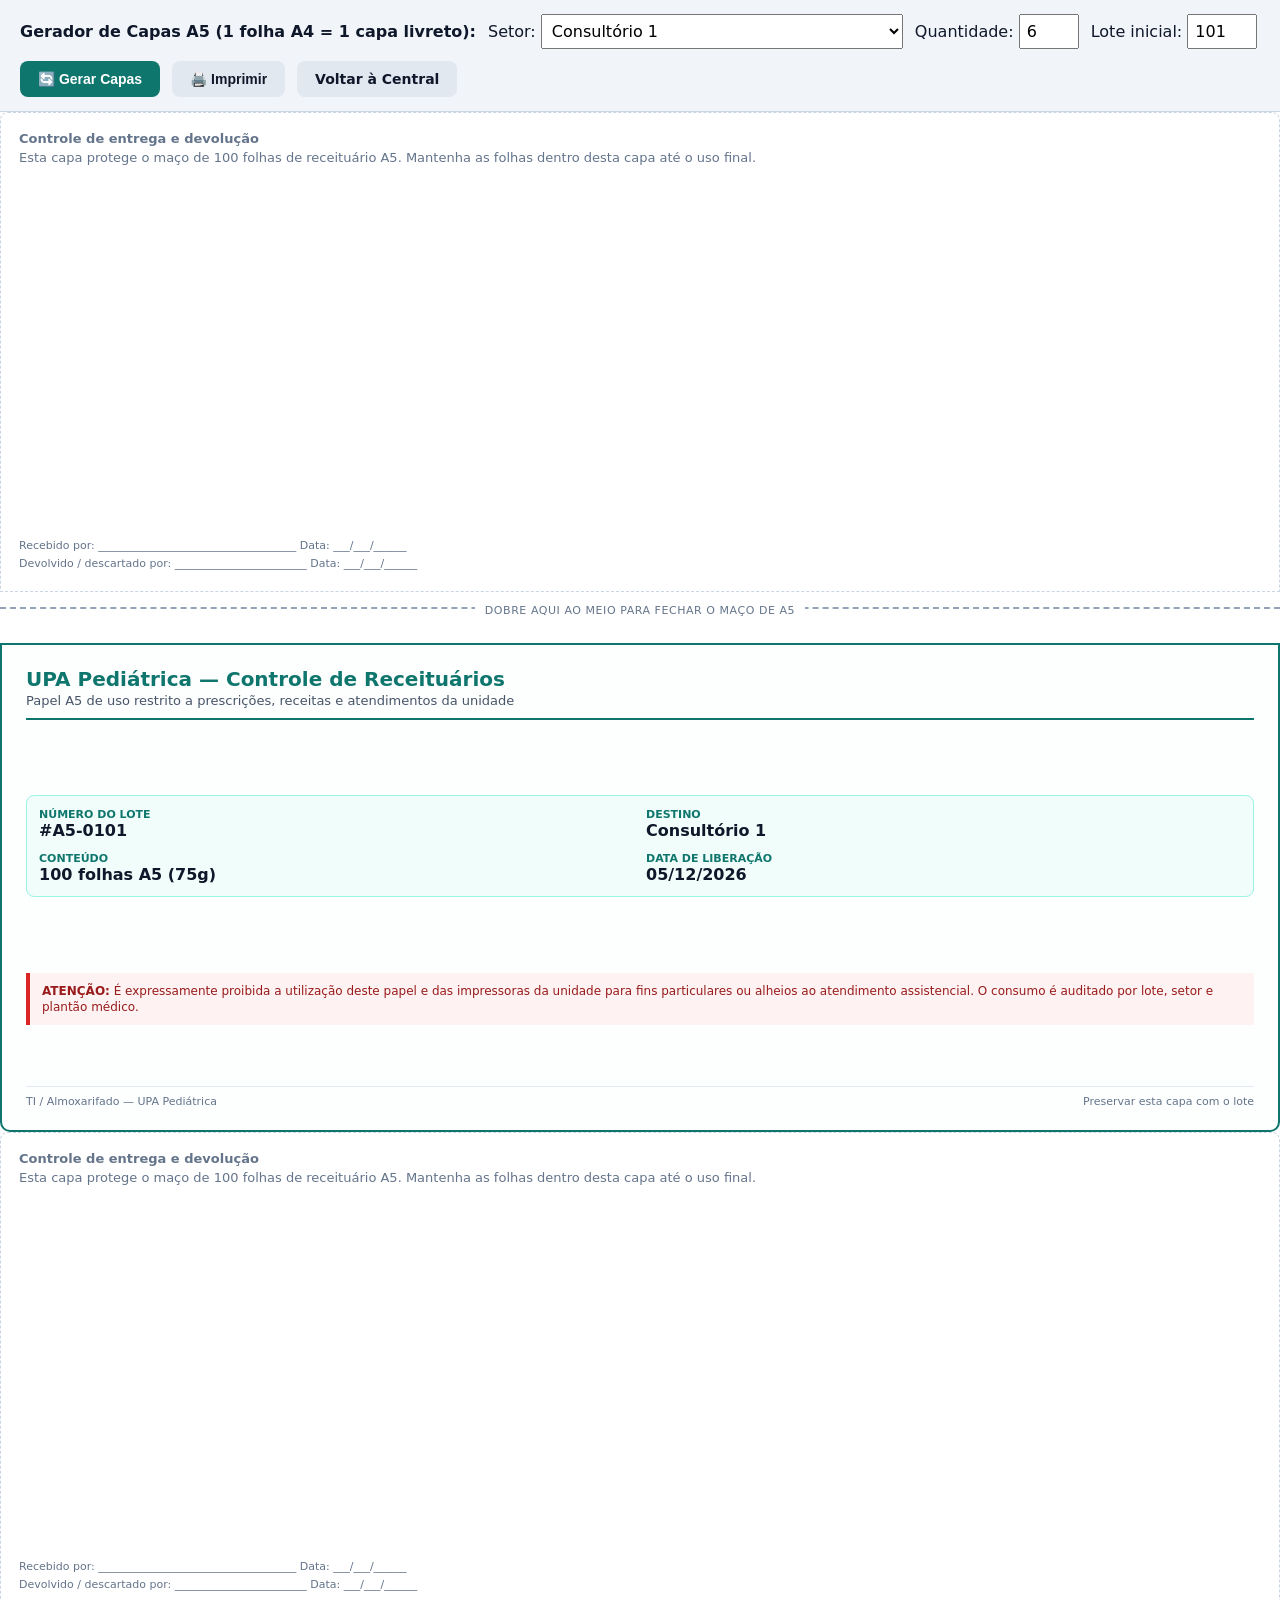
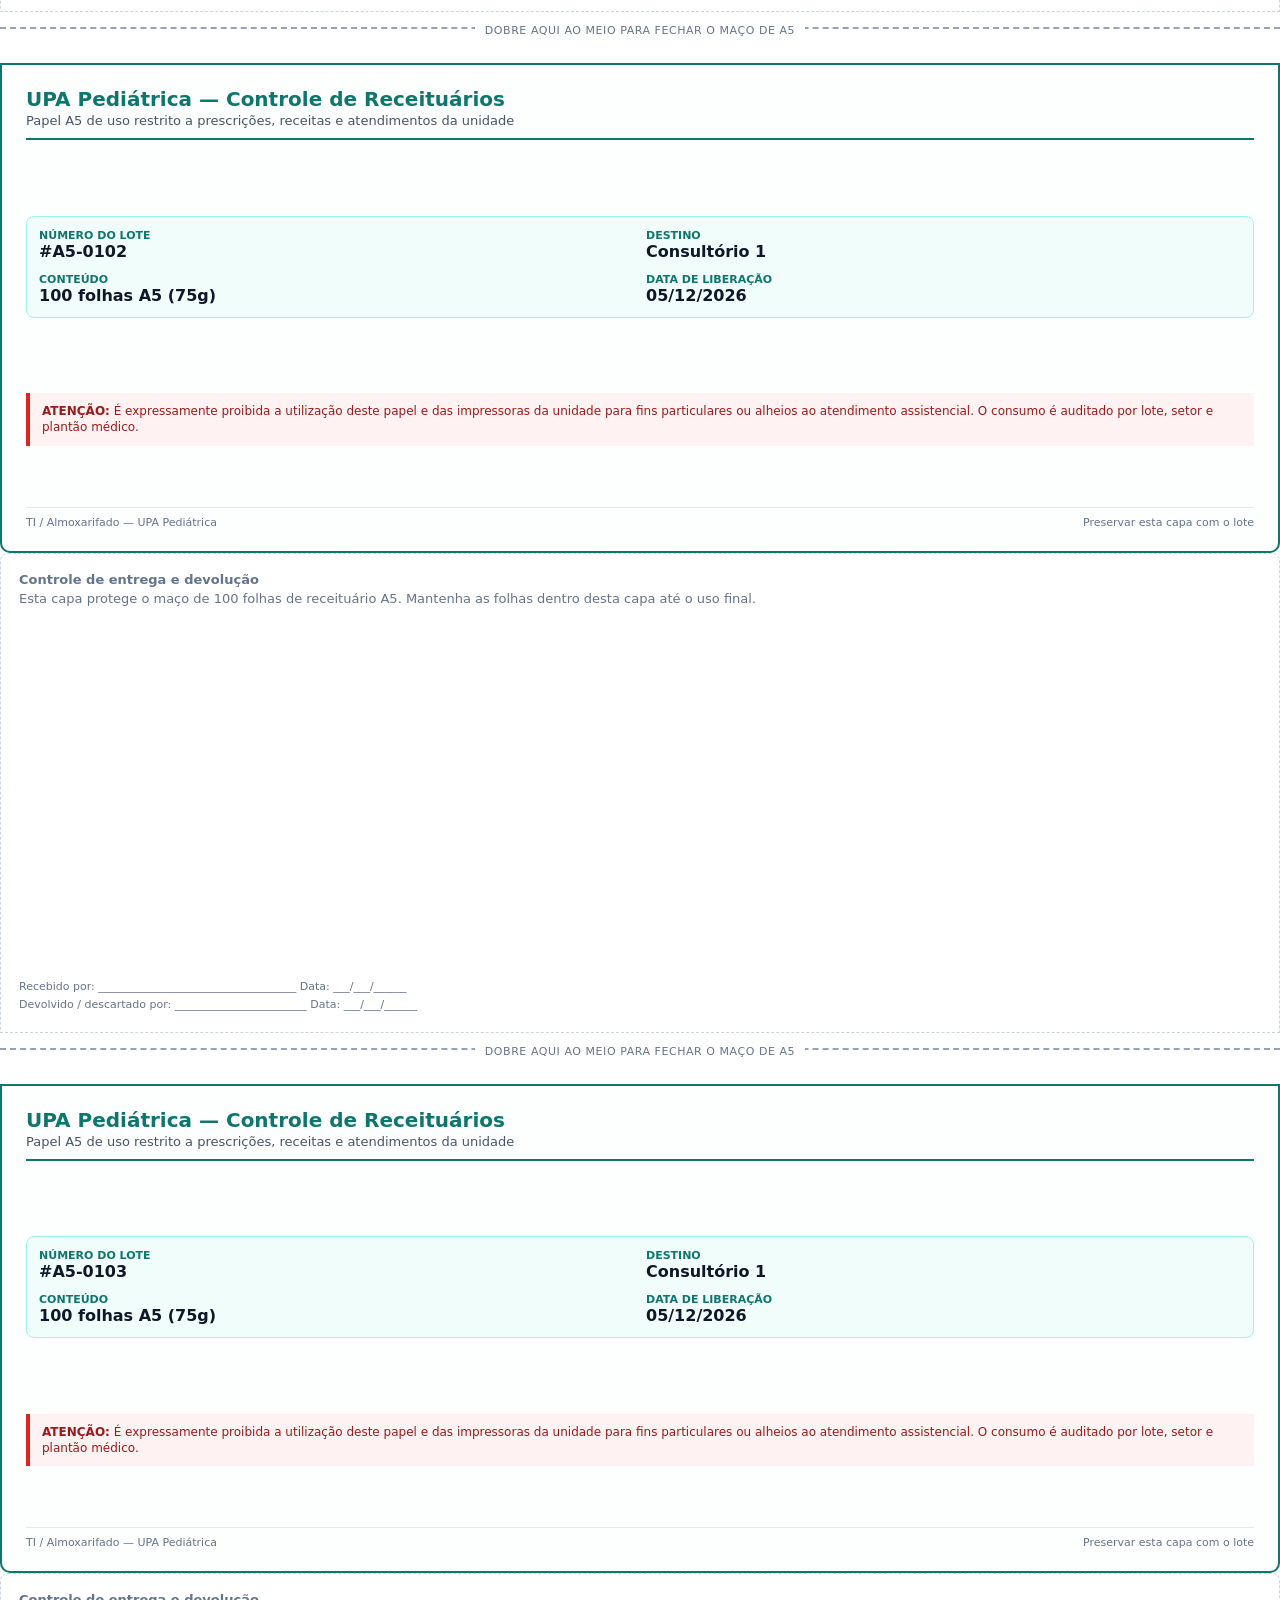
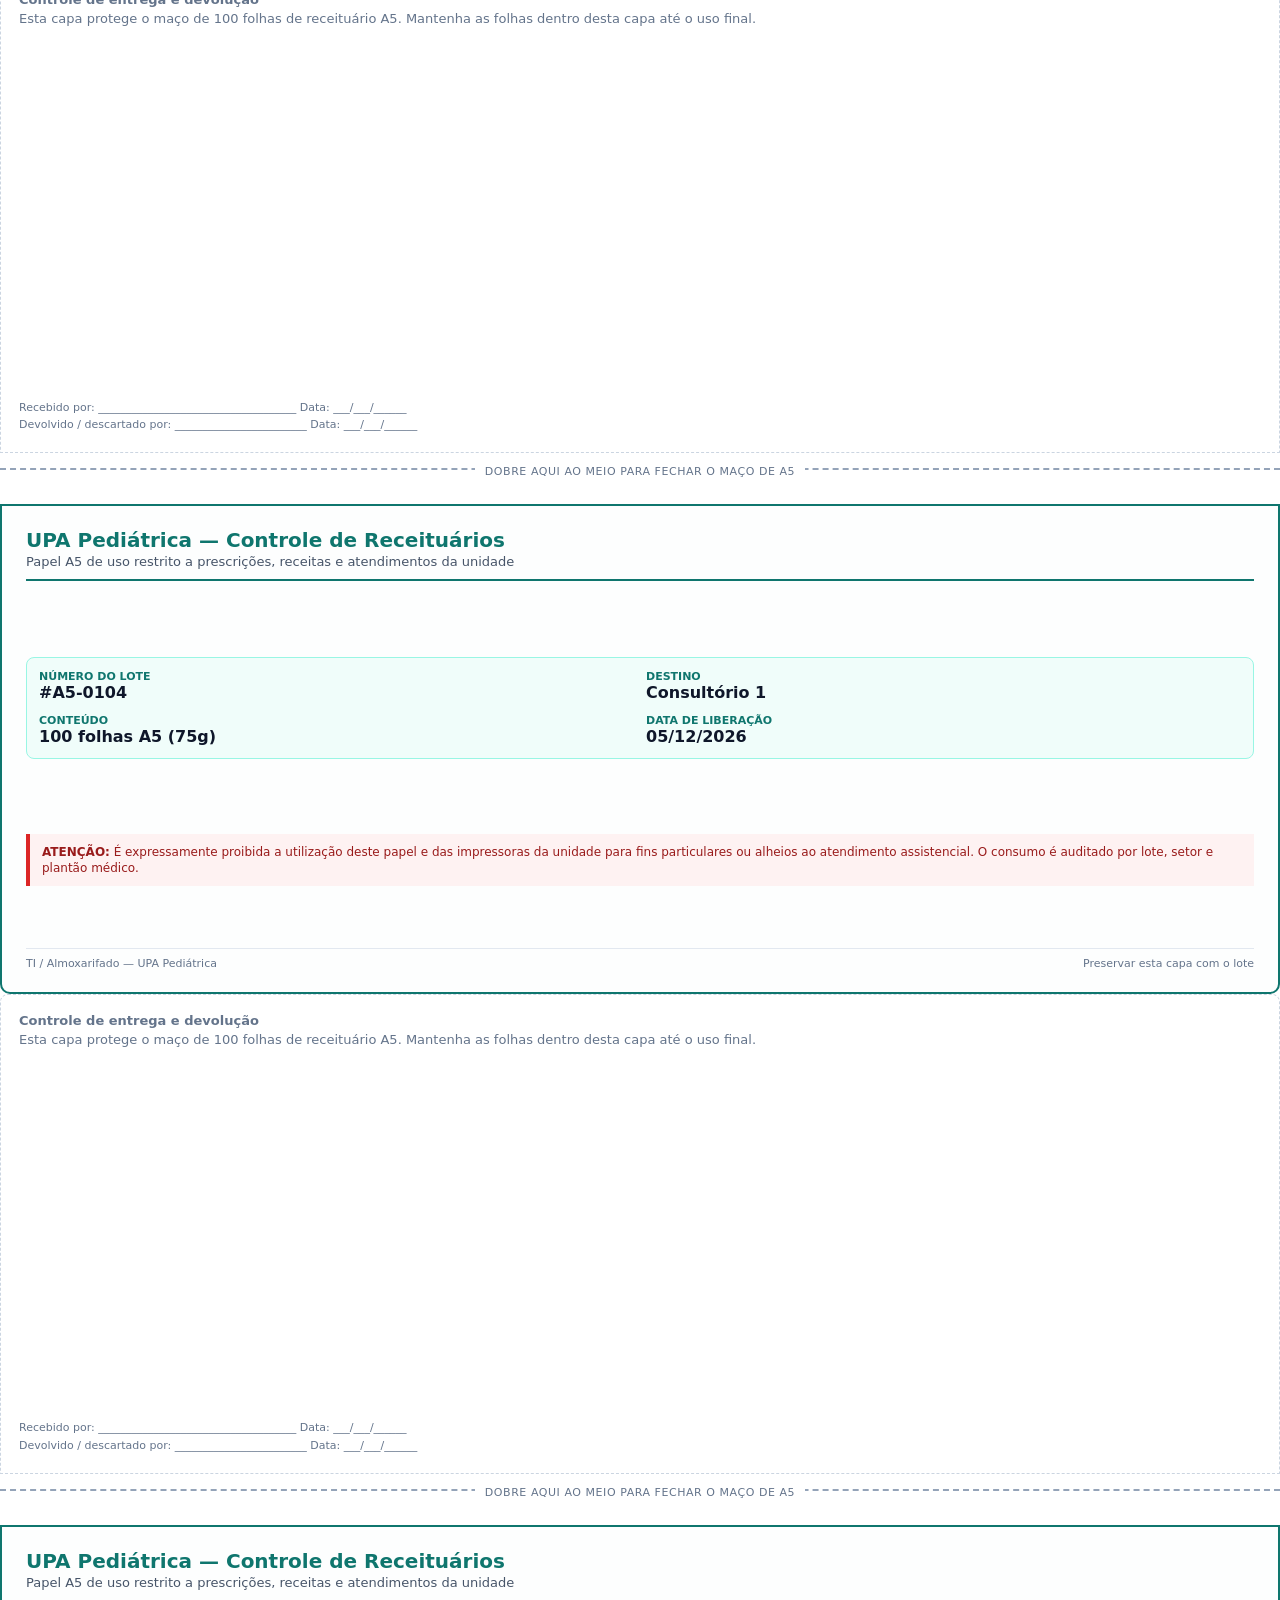
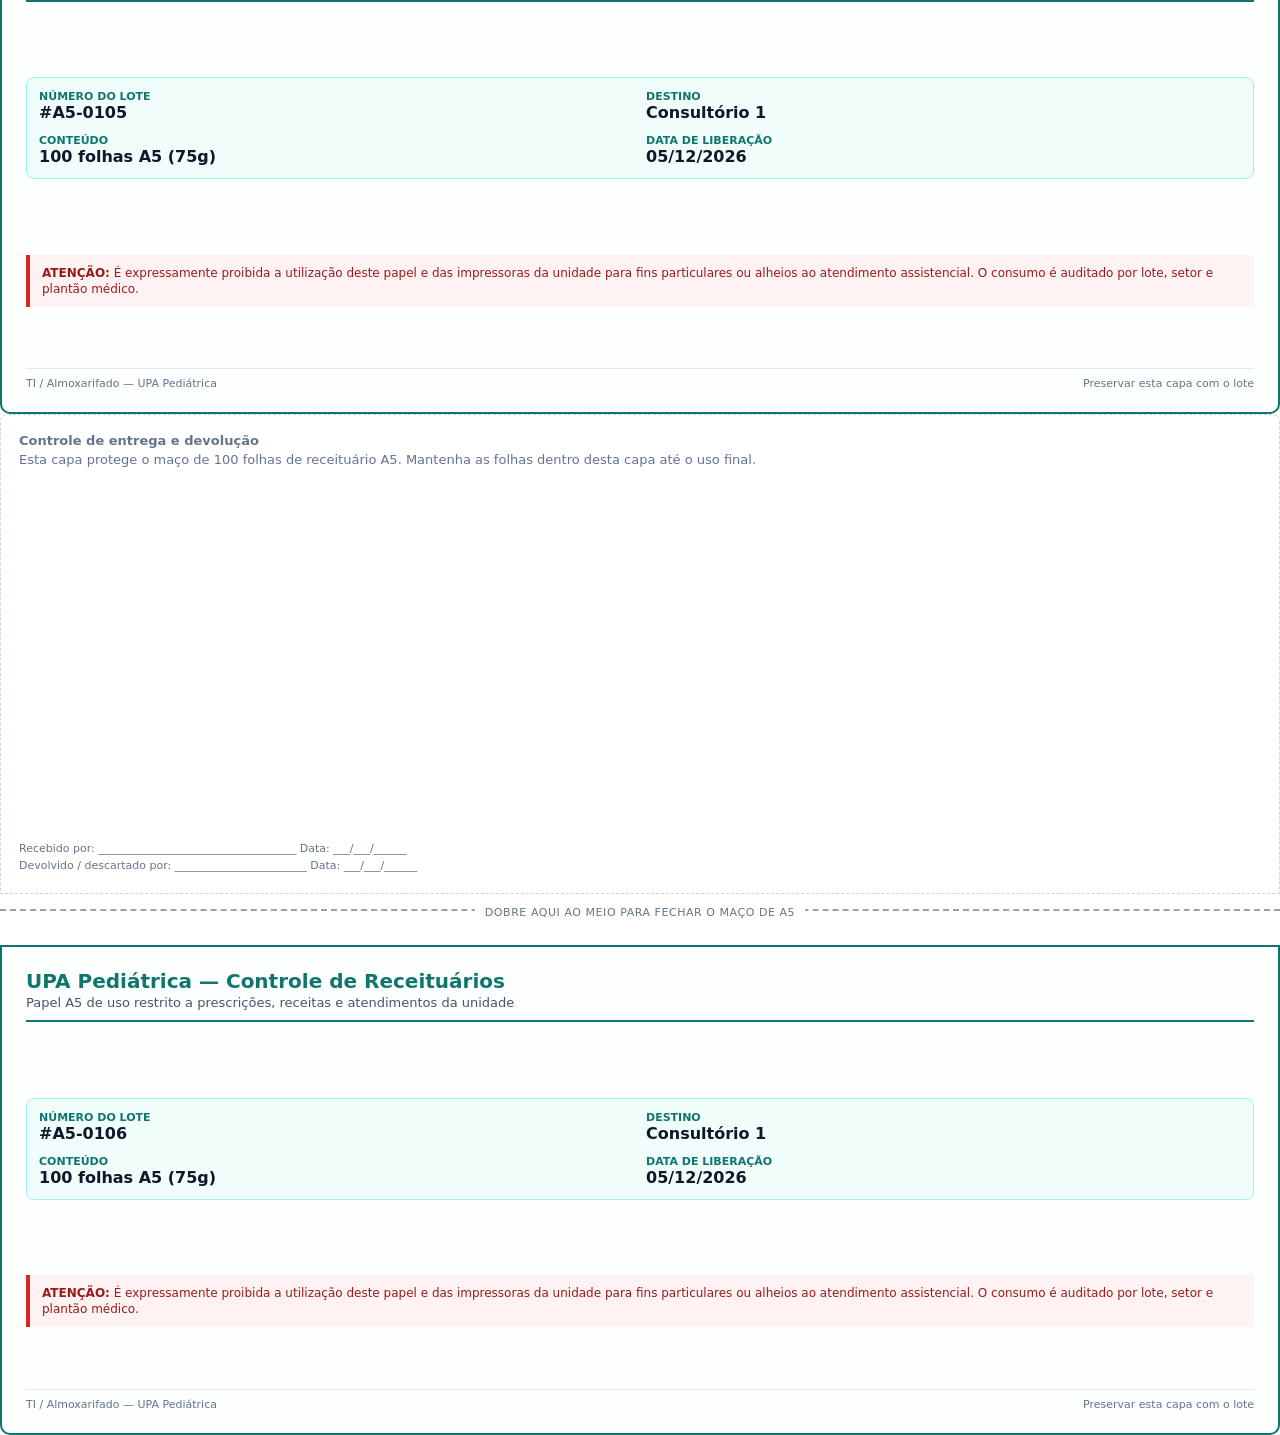
<file: capas.html>
<!DOCTYPE html>
<html lang="pt-BR">
<head>
  <meta charset="utf-8">
  <title>Capas de Papel A5 — Controle de Receituários</title>
  <style>
    @page { size: A4 portrait; margin: 12mm 15mm; }
    * { box-sizing: border-box; }
    body { font-family: "Segoe UI", system-ui, Arial, sans-serif; margin: 0; color: #0f172a; background: #fff; }
    .nao-imprimir {
      background: #f1f5f9;
      padding: 14px 20px;
      border-bottom: 1px solid #cbd5e1;
      display: flex;
      gap: 12px;
      align-items: center;
      flex-wrap: wrap;
    }
    .btn {
      background: #0f766e;
      color: #fff;
      border: 0;
      padding: 10px 18px;
      border-radius: 8px;
      font-weight: 700;
      font-size: 14px;
      cursor: pointer;
      text-decoration: none;
      display: inline-flex;
      align-items: center;
      gap: 6px;
    }
    .btn:hover { background: #115e59; }
    .btn.sec { background: #e2e8f0; color: #0f172a; }
    .btn.sec:hover { background: #cbd5e1; }

    /* Cada folha A4 vira uma capa. A dobra no meio (linha pontilhada) fecha o maço de A5 como um livro. */
    .pagina-a4 {
      width: 100%;
      height: 270mm;
      page-break-after: always;
      display: flex;
      flex-direction: column;
      position: relative;
    }
    .metade-verso {
      flex: 1;
      border: 1px dashed #cbd5e1;
      border-radius: 8px 8px 0 0;
      padding: 18px;
      display: flex;
      flex-direction: column;
      justify-content: space-between;
      color: #64748b;
      font-size: 13px;
    }
    .linha-dobra {
      border-top: 2px dashed #94a3b8;
      text-align: center;
      margin: 4mm 0;
      position: relative;
    }
    .linha-dobra span {
      position: relative;
      top: -10px;
      background: #fff;
      padding: 0 10px;
      font-size: 11px;
      color: #64748b;
      text-transform: uppercase;
      letter-spacing: .05em;
    }
    .metade-frente {
      flex: 1;
      border: 2px solid #0f766e;
      border-radius: 0 0 10px 10px;
      padding: 22px 24px;
      display: flex;
      flex-direction: column;
      justify-content: space-between;
      background: #fdfefe;
    }
    .cab { border-bottom: 2px solid #0f766e; padding-bottom: 10px; }
    .cab h1 { margin: 0; font-size: 20px; color: #0f766e; }
    .cab p { margin: 2px 0 0; font-size: 13px; color: #475569; }
    .quadro-lote {
      display: grid;
      grid-template-columns: 1fr 1fr;
      gap: 12px;
      margin: 14px 0;
      background: #f0fdfa;
      border: 1px solid #99f6e4;
      border-radius: 8px;
      padding: 12px;
    }
    .quadro-lote div b { display: block; font-size: 11px; text-transform: uppercase; color: #0f766e; }
    .quadro-lote div span { font-size: 16px; font-weight: 700; color: #0f172a; }
    .aviso-legal {
      background: #fef2f2;
      border-left: 4px solid #dc2626;
      padding: 10px 12px;
      font-size: 12px;
      color: #991b1b;
      line-height: 1.35;
    }
    .rodape-frente {
      display: flex;
      justify-content: space-between;
      align-items: flex-end;
      font-size: 11px;
      color: #64748b;
      border-top: 1px solid #e2e8f0;
      padding-top: 8px;
    }

    @media print {
      .nao-imprimir { display: none !important; }
      body { margin: 0; }
    }
  </style>
</head>
<body>
  <div class="nao-imprimir">
    <b>Gerador de Capas A5 (1 folha A4 = 1 capa livreto):</b>
    <label>Setor:
      <select id="selSetor" style="padding:6px; font:inherit;">
        <option value="Consultório 1">Consultório 1</option>
        <option value="Consultório 2">Consultório 2</option>
        <option value="Consultório 3">Consultório 3</option>
        <option value="Consultório 4">Consultório 4</option>
        <option value="Consultório 6">Consultório 6</option>
        <option value="Consultório 7">Consultório 7</option>
        <option value="Recepção">Recepção</option>
        <option value="Consultório ______">Deixar em branco (preencher na caneta)</option>
      </select>
    </label>
    <label>Quantidade:
      <input id="qtd" type="number" min="1" max="50" value="6" style="width:60px; padding:6px; font:inherit;">
    </label>
    <label>Lote inicial:
      <input id="loteIni" type="number" min="1" value="101" style="width:70px; padding:6px; font:inherit;">
    </label>
    <button class="btn" id="btnGerar" type="button">🔄 Gerar Capas</button>
    <button class="btn sec" onclick="window.print()" type="button">🖨️ Imprimir</button>
    <a class="btn sec" href="./index.html">Voltar à Central</a>
  </div>

  <div id="folhas"></div>

  <!-- Script 100% Inline para funcionar em qualquer servidor ou GitHub Pages sem erro 404 -->
  <script>
    'use strict';
    const $ = id => document.getElementById(id);

    function dataHoje() {
      return new Date().toLocaleDateString('pt-BR');
    }

    function gerar() {
      const setor = $('selSetor').value;
      const qtd = Math.min(100, Math.max(1, parseInt($('qtd').value, 10) || 1));
      const loteIni = parseInt($('loteIni').value, 10) || 101;
      const container = $('folhas');
      container.replaceChildren();

      for (let i = 0; i < qtd; i++) {
        const lote = loteIni + i;
        const folha = document.createElement('div');
        folha.className = 'pagina-a4';
        folha.innerHTML = `
          <div class="metade-verso">
            <div>
              <b>Controle de entrega e devolução</b>
              <p style="margin:4px 0 0;">Esta capa protege o maço de 100 folhas de receituário A5. Mantenha as folhas dentro desta capa até o uso final.</p>
            </div>
            <div style="font-size:11px; line-height:1.6;">
              Recebido por: ____________________________________ Data: ___/___/______<br>
              Devolvido / descartado por: ________________________ Data: ___/___/______
            </div>
          </div>

          <div class="linha-dobra">
            <span>Dobre aqui ao meio para fechar o maço de A5</span>
          </div>

          <div class="metade-frente">
            <div class="cab">
              <h1>UPA Pediátrica — Controle de Receituários</h1>
              <p>Papel A5 de uso restrito a prescrições, receitas e atendimentos da unidade</p>
            </div>

            <div class="quadro-lote">
              <div>
                <b>Número do lote</b>
                <span>#A5-${String(lote).padStart(4, '0')}</span>
              </div>
              <div>
                <b>Destino</b>
                <span>${setor}</span>
              </div>
              <div>
                <b>Conteúdo</b>
                <span>100 folhas A5 (75g)</span>
              </div>
              <div>
                <b>Data de liberação</b>
                <span>${dataHoje()}</span>
              </div>
            </div>

            <div class="aviso-legal">
              <b>ATENÇÃO:</b> É expressamente proibida a utilização deste papel e das impressoras da unidade para fins particulares ou alheios ao atendimento assistencial. O consumo é auditado por lote, setor e plantão médico.
            </div>

            <div class="rodape-frente">
              <span>TI / Almoxarifado — UPA Pediátrica</span>
              <span>Preservar esta capa com o lote</span>
            </div>
          </div>
        `;
        container.append(folha);
      }
    }

    $('btnGerar').addEventListener('click', gerar);
    // Executa na hora que a página abre
    window.addEventListener('DOMContentLoaded', gerar);
    gerar();
  </script>
</body>
</html>
</file>
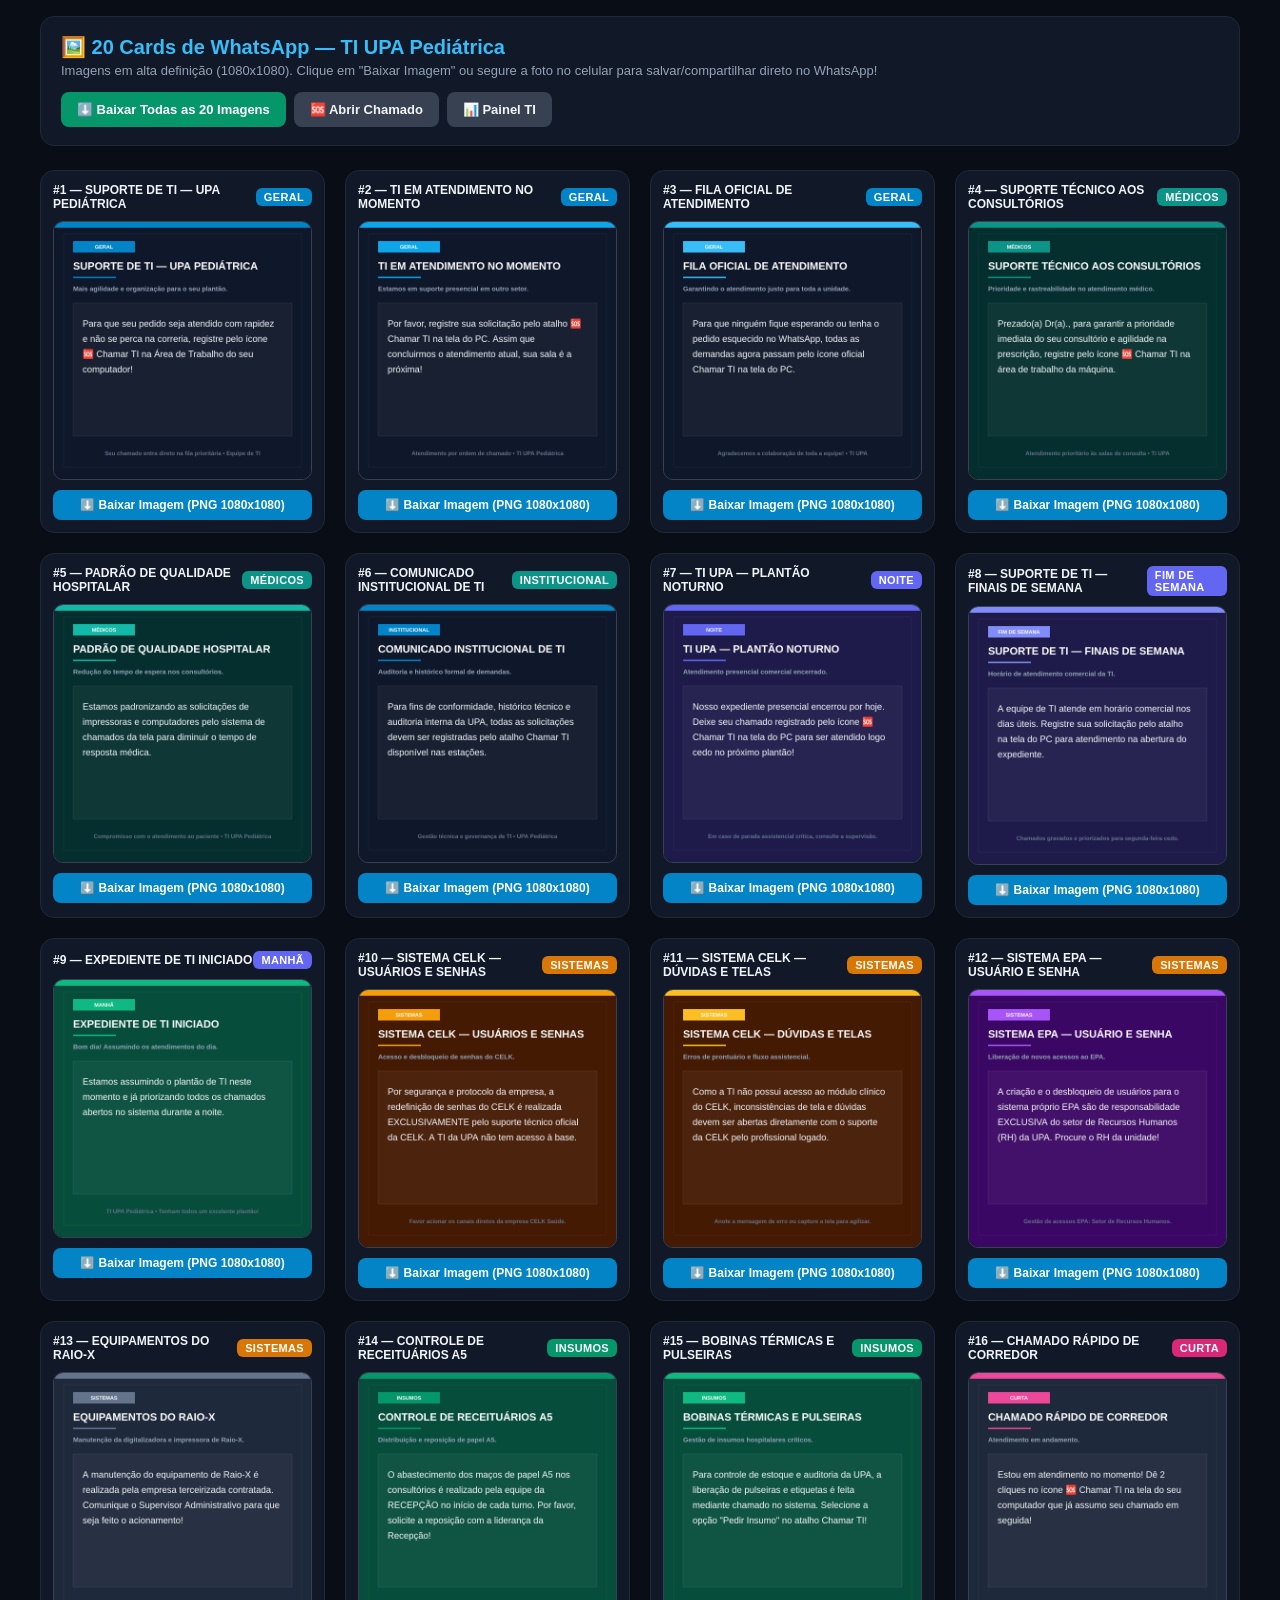
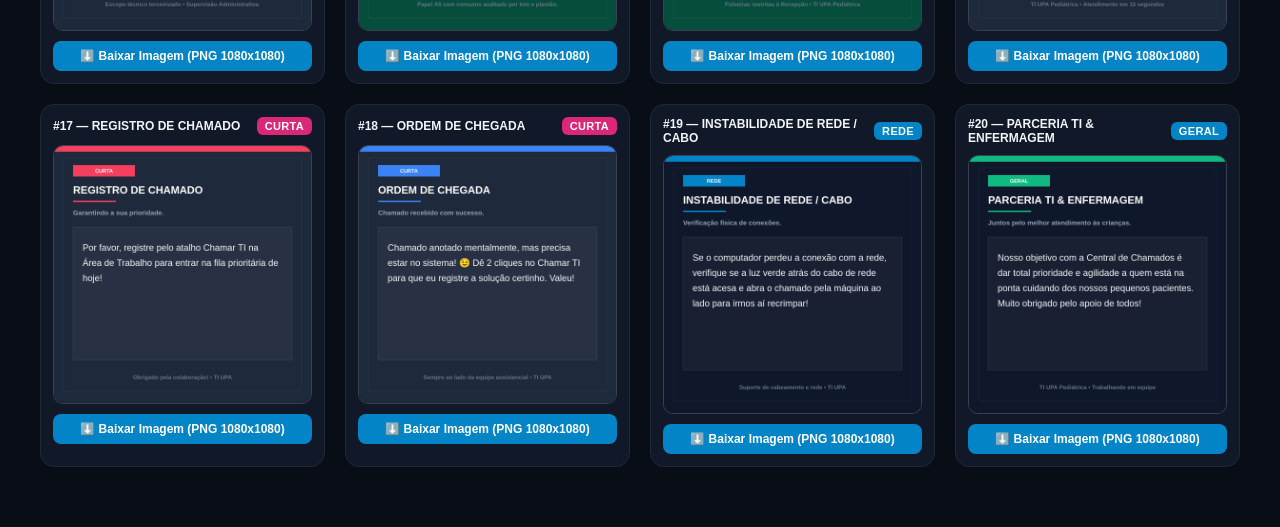
<file: cards.html>
<!DOCTYPE html>
<html lang="pt-BR">
<head>
  <meta charset="utf-8">
  <meta name="viewport" content="width=device-width, initial-scale=1">
  <title>20 Cards de WhatsApp — TI UPA Pediátrica</title>
  <style>
    * { box-sizing: border-box; }
    body {
      font-family: -apple-system, BlinkMacSystemFont, "Segoe UI", Roboto, Arial, sans-serif;
      margin: 0;
      background: #090d16;
      color: #f1f5f9;
      padding: 16px 12px 60px;
    }
    header {
      max-width: 1200px;
      margin: 0 auto 24px;
      background: #111827;
      border: 1px solid #1f2937;
      border-radius: 14px;
      padding: 18px 20px;
      display: flex;
      justify-content: space-between;
      align-items: center;
      flex-wrap: wrap;
      gap: 14px;
    }
    h1 { margin: 0; font-size: 20px; color: #38bdf8; display: flex; align-items: center; gap: 8px; }
    p.sub { margin: 4px 0 0; color: #94a3b8; font-size: 13px; }
    .acoes-topo { display: flex; gap: 8px; flex-wrap: wrap; }
    .btn {
      background: #0284c7;
      color: #fff;
      border: 0;
      padding: 10px 16px;
      border-radius: 8px;
      font-weight: 700;
      font-size: 13px;
      cursor: pointer;
      text-decoration: none;
      display: inline-flex;
      align-items: center;
      gap: 6px;
      transition: background .15s;
    }
    .btn:hover { background: #0369a1; }
    .btn.verde { background: #059669; }
    .btn.verde:hover { background: #047857; }
    .btn.sec { background: #374151; color: #f3f4f6; }
    .btn.peq { padding: 8px 12px; font-size: 12px; width: 100%; justify-content: center; }

    .grade-cards {
      max-width: 1200px;
      margin: 0 auto;
      display: grid;
      grid-template-columns: repeat(auto-fill, minmax(280px, 1fr));
      gap: 20px;
    }
    .item-card {
      background: #111827;
      border: 1px solid #1f2937;
      border-radius: 14px;
      padding: 12px;
      display: flex;
      flex-direction: column;
      gap: 10px;
    }
    .card-info {
      display: flex;
      justify-content: space-between;
      align-items: center;
      font-size: 12px;
    }
    .badge {
      padding: 3px 8px;
      border-radius: 6px;
      font-size: 11px;
      font-weight: 700;
      text-transform: uppercase;
      letter-spacing: .03em;
    }
    .b-geral { background: #0284c7; color: #fff; }
    .b-medico { background: #0d9488; color: #fff; }
    .b-noite { background: #6366f1; color: #fff; }
    .b-sistema { background: #d97706; color: #fff; }
    .b-insumo { background: #059669; color: #fff; }
    .b-curta { background: #db2777; color: #fff; }

    .preview-img {
      width: 100%;
      aspect-ratio: 1 / 1;
      border-radius: 10px;
      border: 1px solid #374151;
      background: #000;
      display: block;
      object-fit: cover;
    }
  </style>
</head>
<body>
  <header>
    <div>
      <h1>🖼️ 20 Cards de WhatsApp — TI UPA Pediátrica</h1>
      <p class="sub">Imagens em alta definição (1080x1080). Clique em "Baixar Imagem" ou segure a foto no celular para salvar/compartilhar direto no WhatsApp!</p>
    </div>
    <div class="acoes-topo">
      <button class="btn verde" id="btnBaixarTodos" type="button">⬇️ Baixar Todas as 20 Imagens</button>
      <a class="btn sec" href="./index.html">🆘 Abrir Chamado</a>
      <a class="btn sec" href="./painel.html">📊 Painel TI</a>
    </div>
  </header>

  <main class="grade-cards" id="galeria"></main>

  <script>
    'use strict';
    // 20 Cards profissionais com conteúdo real e textos calibrados para a UPA
    const CARDS = [
      {
        id: 1,
        categoria: 'Geral',
        badge: 'b-geral',
        titulo: 'SUPORTE DE TI — UPA PEDIÁTRICA',
        chamada: 'Mais agilidade e organização para o seu plantão.',
        mensagem: 'Para que seu pedido seja atendido com rapidez e não se perca na correria, registre pelo ícone 🆘 Chamar TI na Área de Trabalho do seu computador!',
        rodape: 'Seu chamado entra direto na fila prioritária • Equipe de TI',
        corFundo: '#0f172a',
        corDestaque: '#0284c7'
      },
      {
        id: 2,
        categoria: 'Geral',
        badge: 'b-geral',
        titulo: 'TI EM ATENDIMENTO NO MOMENTO',
        chamada: 'Estamos em suporte presencial em outro setor.',
        mensagem: 'Por favor, registre sua solicitação pelo atalho 🆘 Chamar TI na tela do PC. Assim que concluirmos o atendimento atual, sua sala é a próxima!',
        rodape: 'Atendimento por ordem de chamado • TI UPA Pediátrica',
        corFundo: '#0f172a',
        corDestaque: '#0ea5e9'
      },
      {
        id: 3,
        categoria: 'Geral',
        badge: 'b-geral',
        titulo: 'FILA OFICIAL DE ATENDIMENTO',
        chamada: 'Garantindo o atendimento justo para toda a unidade.',
        mensagem: 'Para que ninguém fique esperando ou tenha o pedido esquecido no WhatsApp, todas as demandas agora passam pelo ícone oficial Chamar TI na tela do PC.',
        rodape: 'Agradecemos a colaboração de toda a equipe! • TI UPA',
        corFundo: '#0f172a',
        corDestaque: '#38bdf8'
      },
      {
        id: 4,
        categoria: 'Médicos',
        badge: 'b-medico',
        titulo: 'SUPORTE TÉCNICO AOS CONSULTÓRIOS',
        chamada: 'Prioridade e rastreabilidade no atendimento médico.',
        mensagem: 'Prezado(a) Dr(a)., para garantir a prioridade imediata do seu consultório e agilidade na prescrição, registre pelo ícone 🆘 Chamar TI na área de trabalho da máquina.',
        rodape: 'Atendimento prioritário às salas de consulta • TI UPA',
        corFundo: '#042f2e',
        corDestaque: '#0d9488'
      },
      {
        id: 5,
        categoria: 'Médicos',
        badge: 'b-medico',
        titulo: 'PADRÃO DE QUALIDADE HOSPITALAR',
        chamada: 'Redução do tempo de espera nos consultórios.',
        mensagem: 'Estamos padronizando as solicitações de impressoras e computadores pelo sistema de chamados da tela para diminuir o tempo de resposta médica.',
        rodape: 'Compromisso com o atendimento ao paciente • TI UPA Pediátrica',
        corFundo: '#042f2e',
        corDestaque: '#14b8a6'
      },
      {
        id: 6,
        categoria: 'Institucional',
        badge: 'b-medico',
        titulo: 'COMUNICADO INSTITUCIONAL DE TI',
        chamada: 'Auditoria e histórico formal de demandas.',
        mensagem: 'Para fins de conformidade, histórico técnico e auditoria interna da UPA, todas as solicitações devem ser registradas pelo atalho Chamar TI disponível nas estações.',
        rodape: 'Gestão técnica e governança de TI • UPA Pediátrica',
        corFundo: '#0f172a',
        corDestaque: '#0284c7'
      },
      {
        id: 7,
        categoria: 'Noite',
        badge: 'b-noite',
        titulo: 'TI UPA — PLANTÃO NOTURNO',
        chamada: 'Atendimento presencial comercial encerrado.',
        mensagem: 'Nosso expediente presencial encerrou por hoje. Deixe seu chamado registrado pelo ícone 🆘 Chamar TI na tela do PC para ser atendido logo cedo no próximo plantão!',
        rodape: 'Em caso de parada assistencial crítica, consulte a supervisão.',
        corFundo: '#1e1b4b',
        corDestaque: '#6366f1'
      },
      {
        id: 8,
        categoria: 'Fim de Semana',
        badge: 'b-noite',
        titulo: 'SUPORTE DE TI — FINAIS DE SEMANA',
        chamada: 'Horário de atendimento comercial da TI.',
        mensagem: 'A equipe de TI atende em horário comercial nos dias úteis. Registre sua solicitação pelo atalho na tela do PC para atendimento na abertura do expediente.',
        rodape: 'Chamados gravados e priorizados para segunda-feira cedo.',
        corFundo: '#1e1b4b',
        corDestaque: '#818cf8'
      },
      {
        id: 9,
        categoria: 'Manhã',
        badge: 'b-noite',
        titulo: 'EXPEDIENTE DE TI INICIADO',
        chamada: 'Bom dia! Assumindo os atendimentos do dia.',
        mensagem: 'Estamos assumindo o plantão de TI neste momento e já priorizando todos os chamados abertos no sistema durante a noite.',
        rodape: 'TI UPA Pediátrica • Tenham todos um excelente plantão!',
        corFundo: '#064e3b',
        corDestaque: '#10b981'
      },
      {
        id: 10,
        categoria: 'Sistemas',
        badge: 'b-sistema',
        titulo: 'SISTEMA CELK — USUÁRIOS E SENHAS',
        chamada: 'Acesso e desbloqueio de senhas do CELK.',
        mensagem: 'Por segurança e protocolo da empresa, a redefinição de senhas do CELK é realizada EXCLUSIVAMENTE pelo suporte técnico oficial da CELK. A TI da UPA não tem acesso à base.',
        rodape: 'Favor acionar os canais diretos da empresa CELK Saúde.',
        corFundo: '#451a03',
        corDestaque: '#f59e0b'
      },
      {
        id: 11,
        categoria: 'Sistemas',
        badge: 'b-sistema',
        titulo: 'SISTEMA CELK — DÚVIDAS E TELAS',
        chamada: 'Erros de prontuário e fluxo assistencial.',
        mensagem: 'Como a TI não possui acesso ao módulo clínico do CELK, inconsistências de tela e dúvidas devem ser abertas diretamente com o suporte da CELK pelo profissional logado.',
        rodape: 'Anote a mensagem de erro ou capture a tela para agilizar.',
        corFundo: '#451a03',
        corDestaque: '#fbbf24'
      },
      {
        id: 12,
        categoria: 'Sistemas',
        badge: 'b-sistema',
        titulo: 'SISTEMA EPA — USUÁRIO E SENHA',
        chamada: 'Liberação de novos acessos ao EPA.',
        mensagem: 'A criação e o desbloqueio de usuários para o sistema próprio EPA são de responsabilidade EXCLUSIVA do setor de Recursos Humanos (RH) da UPA. Procure o RH da unidade!',
        rodape: 'Gestão de acessos EPA: Setor de Recursos Humanos.',
        corFundo: '#3b0764',
        corDestaque: '#a855f7'
      },
      {
        id: 13,
        categoria: 'Sistemas',
        badge: 'b-sistema',
        titulo: 'EQUIPAMENTOS DO RAIO-X',
        chamada: 'Manutenção da digitalizadora e impressora de Raio-X.',
        mensagem: 'A manutenção do equipamento de Raio-X é realizada pela empresa terceirizada contratada. Comunique o Supervisor Administrativo para que seja feito o acionamento!',
        rodape: 'Escopo técnico terceirizado • Supervisão Administrativa.',
        corFundo: '#1e293b',
        corDestaque: '#64748b'
      },
      {
        id: 14,
        categoria: 'Insumos',
        badge: 'b-insumo',
        titulo: 'CONTROLE DE RECEITUÁRIOS A5',
        chamada: 'Distribuição e reposição de papel A5.',
        mensagem: 'O abastecimento dos maços de papel A5 nos consultórios é realizado pela equipe da RECEPÇÃO no início de cada turno. Por favor, solicite a reposição com a liderança da Recepção!',
        rodape: 'Papel A5 com consumo auditado por lote e plantão.',
        corFundo: '#064e3b',
        corDestaque: '#059669'
      },
      {
        id: 15,
        categoria: 'Insumos',
        badge: 'b-insumo',
        titulo: 'BOBINAS TÉRMICAS E PULSEIRAS',
        chamada: 'Gestão de insumos hospitalares críticos.',
        mensagem: 'Para controle de estoque e auditoria da UPA, a liberação de pulseiras e etiquetas é feita mediante chamado no sistema. Selecione a opção "Pedir Insumo" no atalho Chamar TI!',
        rodape: 'Pulseiras restritas à Recepção • TI UPA Pediátrica',
        corFundo: '#064e3b',
        corDestaque: '#10b981'
      },
      {
        id: 16,
        categoria: 'Curta',
        badge: 'b-curta',
        titulo: 'CHAMADO RÁPIDO DE CORREDOR',
        chamada: 'Atendimento em andamento.',
        mensagem: 'Estou em atendimento no momento! Dê 2 cliques no ícone 🆘 Chamar TI na tela do seu computador que já assumo seu chamado em seguida!',
        rodape: 'TI UPA Pediátrica • Atendimento em 15 segundos',
        corFundo: '#1e293b',
        corDestaque: '#ec4899'
      },
      {
        id: 17,
        categoria: 'Curta',
        badge: 'b-curta',
        titulo: 'REGISTRO DE CHAMADO',
        chamada: 'Garantindo a sua prioridade.',
        mensagem: 'Por favor, registre pelo atalho Chamar TI na Área de Trabalho para entrar na fila prioritária de hoje!',
        rodape: 'Obrigado pela colaboração! • TI UPA',
        corFundo: '#1e293b',
        corDestaque: '#f43f5e'
      },
      {
        id: 18,
        categoria: 'Curta',
        badge: 'b-curta',
        titulo: 'ORDEM DE CHEGADA',
        chamada: 'Chamado recebido com sucesso.',
        mensagem: 'Chamado anotado mentalmente, mas precisa estar no sistema! 😉 Dê 2 cliques no Chamar TI para que eu registre a solução certinho. Valeu!',
        rodape: 'Sempre ao lado da equipe assistencial • TI UPA',
        corFundo: '#1e293b',
        corDestaque: '#3b82f6'
      },
      {
        id: 19,
        categoria: 'Rede',
        badge: 'b-geral',
        titulo: 'INSTABILIDADE DE REDE / CABO',
        chamada: 'Verificação física de conexões.',
        mensagem: 'Se o computador perdeu a conexão com a rede, verifique se a luz verde atrás do cabo de rede está acesa e abra o chamado pela máquina ao lado para irmos aí recrimpar!',
        rodape: 'Suporte de cabeamento e rede • TI UPA',
        corFundo: '#0f172a',
        corDestaque: '#0284c7'
      },
      {
        id: 20,
        categoria: 'Geral',
        badge: 'b-geral',
        titulo: 'PARCERIA TI & ENFERMAGEM',
        chamada: 'Juntos pelo melhor atendimento às crianças.',
        mensagem: 'Nosso objetivo com a Central de Chamados é dar total prioridade e agilidade a quem está na ponta cuidando dos nossos pequenos pacientes. Muito obrigado pelo apoio de todos!',
        rodape: 'TI UPA Pediátrica • Trabalhando em equipe',
        corFundo: '#0f172a',
        corDestaque: '#10b981'
      }
    ];

    function wrapText(ctx, text, x, y, maxWidth, lineHeight) {
      const words = text.split(' ');
      let line = '';
      for (let n = 0; n < words.length; n++) {
        const testLine = line + words[n] + ' ';
        const metrics = ctx.measureText(testLine);
        if (metrics.width > maxWidth && n > 0) {
          ctx.fillText(line, x, y);
          line = words[n] + ' ';
          y += lineHeight;
        } else {
          line = testLine;
        }
      }
      ctx.fillText(line, x, y);
    }

    function renderizarImagemCard(card) {
      const canvas = document.createElement('canvas');
      const ctx = canvas.getContext('2d');
      const W = 1080;
      const H = 1080;
      canvas.width = W;
      canvas.height = H;

      // Fundo escuro elegante
      ctx.fillStyle = card.corFundo;
      ctx.fillRect(0, 0, W, H);

      // Barra superior de destaque
      ctx.fillStyle = card.corDestaque;
      ctx.fillRect(0, 0, W, 24);

      // Moldura interna suave
      ctx.strokeStyle = 'rgba(255, 255, 255, 0.08)';
      ctx.lineWidth = 2;
      ctx.strokeRect(40, 50, W - 80, H - 100);

      // Tag da categoria
      ctx.fillStyle = card.corDestaque;
      ctx.fillRect(80, 80, 260, 48);

      ctx.fillStyle = '#ffffff';
      ctx.font = 'bold 22px Arial, sans-serif';
      ctx.textAlign = 'center';
      ctx.fillText(card.categoria.toUpperCase(), 210, 112);

      // Título
      ctx.fillStyle = '#ffffff';
      ctx.font = 'bold 44px Arial, sans-serif';
      ctx.textAlign = 'left';
      ctx.fillText(card.titulo, 80, 200);

      // Linha decorativa
      ctx.fillStyle = card.corDestaque;
      ctx.fillRect(80, 230, 180, 6);

      // Chamada / Subtítulo
      ctx.fillStyle = '#94a3b8';
      ctx.font = 'bold 28px Arial, sans-serif';
      ctx.fillText(card.chamada, 80, 290);

      // Caixa da mensagem
      ctx.fillStyle = 'rgba(255, 255, 255, 0.04)';
      ctx.strokeStyle = 'rgba(255, 255, 255, 0.12)';
      ctx.lineWidth = 2;
      ctx.fillRect(80, 340, W - 160, 560);
      ctx.strokeRect(80, 340, W - 160, 560);

      // Texto da mensagem
      ctx.fillStyle = '#f8fafc';
      ctx.font = '400 38px Arial, sans-serif';
      wrapText(ctx, card.mensagem, 120, 440, W - 240, 64);

      // Rodapé
      ctx.fillStyle = '#64748b';
      ctx.font = 'bold 24px Arial, sans-serif';
      ctx.textAlign = 'center';
      ctx.fillText(card.rodape, W / 2, 980);

      return canvas.toDataURL('image/png');
    }

    function iniciar() {
      const galeria = document.getElementById('galeria');
      galeria.replaceChildren();

      const listaImagens = [];

      CARDS.forEach(card => {
        const item = document.createElement('div');
        item.className = 'item-card';

        const info = document.createElement('div');
        info.className = 'card-info';
        info.innerHTML = `
          <b>#${card.id} — ${card.titulo}</b>
          <span class="badge ${card.badge}">${card.categoria}</span>
        `;

        const dataUrl = renderizarImagemCard(card);
        listaImagens.push({ id: card.id, url: dataUrl });

        const img = document.createElement('img');
        img.className = 'preview-img';
        img.src = dataUrl;
        img.alt = card.titulo;

        const btn = document.createElement('a');
        btn.className = 'btn peq';
        btn.href = dataUrl;
        btn.download = `card-ti-upa-${card.id}-${card.categoria.toLowerCase()}.png`;
        btn.innerHTML = '⬇️ Baixar Imagem (PNG 1080x1080)';

        item.append(info, img, btn);
        galeria.append(item);
      });

      document.getElementById('btnBaixarTodos').addEventListener('click', () => {
        listaImagens.forEach((item, index) => {
          setTimeout(() => {
            const a = document.createElement('a');
            a.href = item.url;
            a.download = `card-ti-upa-${item.id}.png`;
            a.click();
          }, index * 250);
        });
      });
    }

    iniciar();
  </script>
</body>
</html>
</file>
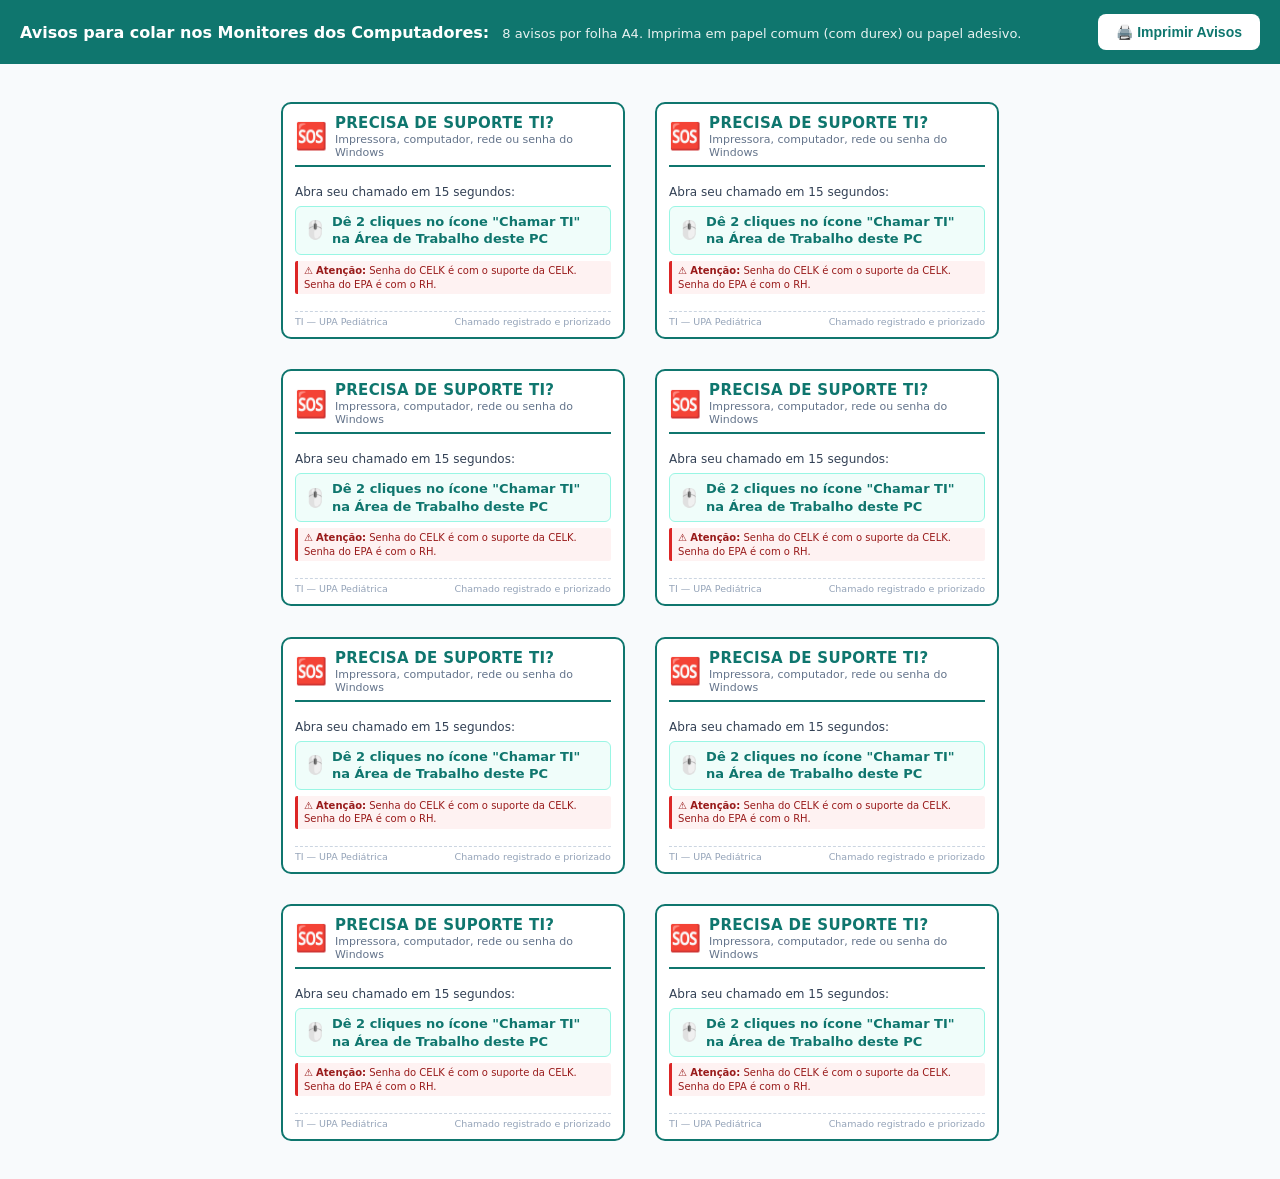
<file: etiquetas.html>
<!DOCTYPE html>
<html lang="pt-BR">
<head>
  <meta charset="utf-8">
  <title>Avisos para Monitores — Suporte de TI UPA Pediátrica</title>
  <style>
    @page { size: A4 portrait; margin: 10mm; }
    * { box-sizing: border-box; }
    body { font-family: "Segoe UI", system-ui, Arial, sans-serif; margin: 0; color: #0f172a; background: #f8fafc; }
    .nao-imprimir { background: #0f766e; color: #fff; padding: 14px 20px; display: flex; justify-content: space-between; align-items: center; flex-wrap: wrap; gap: 10px; }
    .btn { background: #fff; color: #0f766e; border: 0; padding: 10px 18px; border-radius: 8px; font-weight: 700; cursor: pointer; font-size: 14px; }
    
    /* Grade de 8 adesivos/avisos por folha A4 (tamanho ideal para colar na borda inferior do monitor ou na bancada) */
    .folha-a4 {
      display: grid;
      grid-template-columns: 1fr 1fr;
      grid-template-rows: repeat(4, 1fr);
      gap: 8mm;
      width: 190mm;
      min-height: 275mm;
      margin: 10mm auto;
      page-break-after: always;
    }
    .adesivo {
      border: 2px solid #0f766e;
      border-radius: 10px;
      padding: 10px 12px;
      background: #fff;
      display: flex;
      flex-direction: column;
      justify-content: space-between;
      position: relative;
    }
    .adesivo-cab {
      display: flex;
      align-items: center;
      gap: 8px;
      border-bottom: 2px solid #0f766e;
      padding-bottom: 6px;
    }
    .adesivo-cab .ico { font-size: 26px; line-height: 1; }
    .adesivo-cab h2 { margin: 0; font-size: 15px; color: #0f766e; text-transform: uppercase; letter-spacing: .02em; }
    .adesivo-cab p { margin: 1px 0 0; font-size: 11px; color: #64748b; }

    .adesivo-corpo {
      margin: 8px 0;
      font-size: 12px;
      line-height: 1.35;
      color: #334155;
    }
    .destaque-icone {
      background: #f0fdfa;
      border: 1px solid #99f6e4;
      border-radius: 6px;
      padding: 6px 8px;
      margin: 6px 0;
      font-weight: 700;
      color: #0f766e;
      font-size: 13px;
      display: flex;
      align-items: center;
      gap: 6px;
    }
    .destaque-icone span.mouse { font-size: 18px; }

    .lembrete-fora {
      font-size: 10px;
      color: #991b1b;
      background: #fef2f2;
      border-left: 3px solid #dc2626;
      padding: 3px 6px;
      border-radius: 2px;
      margin-top: 4px;
    }

    .adesivo-rodape {
      display: flex;
      justify-content: space-between;
      font-size: 9.5px;
      color: #94a3b8;
      border-top: 1px dashed #cbd5e1;
      padding-top: 4px;
    }

    @media print {
      .nao-imprimir { display: none !important; }
      body { background: #fff; }
      .folha-a4 { margin: 0; width: 100%; min-height: 0; }
    }
  </style>
</head>
<body>
  <div class="nao-imprimir">
    <div>
      <b>Avisos para colar nos Monitores dos Computadores:</b>
      <span style="font-size:13px; opacity:.9; margin-left:8px;">8 avisos por folha A4. Imprima em papel comum (com durex) ou papel adesivo.</span>
    </div>
    <button class="btn" onclick="window.print()" type="button">🖨️ Imprimir Avisos</button>
  </div>

  <div class="folha-a4">
    <!-- Repete 8 adesivos por folha -->
    <script>
      for (let i = 0; i < 8; i++) {
        document.write(`
          <div class="adesivo">
            <div class="adesivo-cab">
              <span class="ico">🆘</span>
              <div>
                <h2>Precisa de Suporte TI?</h2>
                <p>Impressora, computador, rede ou senha do Windows</p>
              </div>
            </div>
            <div class="adesivo-corpo">
              <div>Abra seu chamado em 15 segundos:</div>
              <div class="destaque-icone">
                <span class="mouse">🖱️</span>
                <span>Dê 2 cliques no ícone <b>"Chamar TI"</b> na Área de Trabalho deste PC</span>
              </div>
              <div class="lembrete-fora">
                ⚠️ <b>Atenção:</b> Senha do CELK é com o suporte da CELK. Senha do EPA é com o RH.
              </div>
            </div>
            <div class="adesivo-rodape">
              <span>TI — UPA Pediátrica</span>
              <span>Chamado registrado e priorizado</span>
            </div>
          </div>
        `);
      }
    </script>
  </div>
</body>
</html>
</file>
